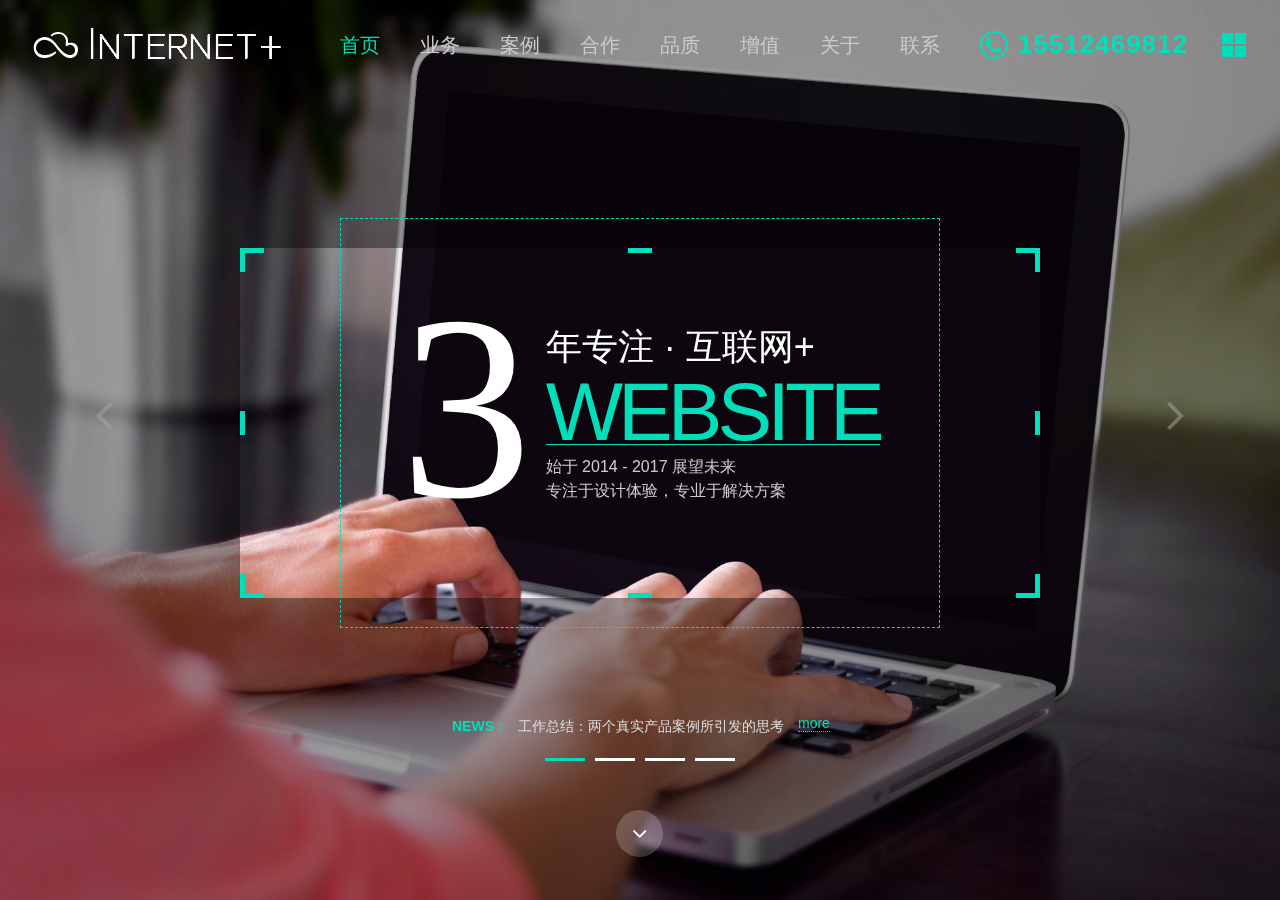
<file: lingdong/index.html>
﻿<!DOCTYPE html>
<html>
<head>
    <title>灵动网络科技</title>
    <meta name="renderer" content="webkit">
    <meta charset="utf-8" />
    <meta http-equiv="X-UA-Compatible" content="IE=edge,chrome=1">
    <meta name="viewport" content="width=device-width, initial-scale=1.0, user-scalable=0, minimal-ui">
    <meta name="description" content="灵动网络科技" />
    <meta name="keywords" content="互联网|网站建设|IT行业" />
    <meta name="generator" content="MetInfo 5.3.13" data-variable="http://show.metinfo.cn/muban/M1156008/328/,cn,10001,,10001,M1156008" />
    <link href="http://show.metinfo.cn/muban/M1156008/328/favicon.ico" rel="shortcut icon" type="image/x-icon" />
    <link rel="stylesheet" href="js/metinfo.css">
    <!--[if IE 9]>
    <link rel="stylesheet" href="http://show.metinfo.cn/muban/M1156008/328/templates/M1156008/cache/metinfo-ie9-1.css">
    <link rel="stylesheet" href="http://show.metinfo.cn/muban/M1156008/328/templates/M1156008/cache/metinfo-ie9-2.css">
    <link rel="stylesheet" href="http://show.metinfo.cn/muban/M1156008/328/templates/M1156008/cache/metinfo-ie9-3.css">
    <link rel="stylesheet" href="http://show.metinfo.cn/muban/M1156008/328/templates/M1156008/cache/metinfo-ie9-4.css">
    <![endif]-->
    <!--[if lt IE 10]>
    <script src="http://show.metinfo.cn/muban/M1156008/328/app/system/include/static/vendor/media-match/media.match.min.js"></script>
    <script src="http://show.metinfo.cn/muban/M1156008/328/app/system/include/static/vendor/respond/respond.min.js"></script>
    <script src="http://show.metinfo.cn/muban/M1156008/328/app/system/include/static/js/classList.min.js"></script>
    <![endif]-->
</head>
<body>
    <header role="heading" class="current">
        <div class="head-box">
            <div class="head-top">
                <div class="logo-box">
                    <a href="#" title="互联网网站模板|IT行业网站模板">
                        <img src="upload/201611/1480412957.png" title="互联网网站模板|IT行业网站模板" alt="互联网网站模板|IT行业网站模板">
                    </a>
                </div>
                <div class="jodo-box">
                    <p><img src="upload/201611/1422258610.jpg" alt="扫一扫微信二维码" /></p>
                    <p>扫一扫微信二维码 <em class="fa fa-mobile-phone"></em></p>
                </div>
            </div>
            <div class="nav-cut">
                <ul>
                    <li class="nav1 active"><a href="#" title="精彩首页">精彩首页</a></li>
                    <li class="nav1 ">
                        <a href="product/" title="产品中心" data-alert="全部">产品中心</a>
                        <ul>
                            <li class="nav2">
                                <a href="#" title="高端定制网站" data-alert="全部">高端定制网站</a>
                                <ul>
                                    <li class="nav3"><a href="#" title="响应式建站">响应式建站</a></li>
                                    <li class="nav3"><a href="#" title="PC端建站">PC端建站</a></li>
                                </ul>
                            </li>
                            <li class="nav2">
                                <a href="product/product.php?lang=cn&class2=106" title="移动网站建设" data-alert="全部">移动网站建设</a>
                                <ul>
                                    <li class="nav3"><a href="#" title="手机端建站">手机端建站</a></li>
                                    <li class="nav3"><a href="#" title="微信端建站">微信端建站</a></li>
                                </ul>
                            </li>
                            <li class="nav2">
                                <a href="#" title="业务系统研发" data-alert="全部">业务系统研发</a>
                            </li>
                            <li class="nav2">
                                <a href="product/product.php?lang=cn&class2=108" title="服务器运维" data-alert="全部">服务器运维</a>
                            </li>
                            <li class="nav2">
                                <a href="#" title="APP应用程序" data-alert="全部">APP应用程序</a>
                            </li>
                            <li class="nav2">
                                <a href="#" title="UI 美工设计" data-alert="全部">UI 美工设计</a>
                            </li>
                        </ul>
                    </li>
                    <li class="nav1 ">
                        <a href="news/" title="新闻资讯" data-alert="全部">新闻资讯</a>
                        <ul>
                            <li class="nav2">
                                <a href="#" title="公司新闻" data-alert="全部">公司新闻</a>
                            </li>
                            <li class="nav2">
                                <a href="#" title="行业资讯" data-alert="全部">行业资讯</a>
                            </li>
                        </ul>
                    </li>
                    <li class="nav1 ">
                        <a href="#" title="关于我们" data-alert="全部">关于我们</a>
                    </li>
                    <li class="nav1 ">
                        <a href="#" title="案例展示" data-alert="全部">案例展示</a>
                    </li>
                    <li class="background"></li>
                </ul>
            </div>
            <div class="head-bottom">
                <div class="foto-box">
                    <div class="social-box">
                        <a href="#" rel="nofollow" target="_blank">
                            <i class="fa fa-qq"></i>
                        </a>
                        <a href="" rel="nofollow" target="_blank"><i class="fa fa-weibo"></i></a>
                        <a id="met-weixin"><i class="fa fa-weixin"></i></a>
                        <div id="met-weixin-content" class="hide">
                            <div class="text-center met-weixin-img"><img src="upload/201611/1422258610.jpg" /></div>
                        </div>
                    </div>
                    <div class="foto-cut">高端定制，品牌设计</div>
                    <div class="powered_by_metinfo">
                        Powered by <a href="#" target="_blank" title="企业网站管理系统">MetInfo</a> 5.3.13
                    </div>

                </div>
            </div>
        </div>
    </header>
    <section role="main" class=" current">
        <div class="main-box">
            <div class="window-box">
                <div class="window-head">
                    <div class="head-left">
                        <img src="upload/201612/1481892407.png">
                    </div>
                    <hr>
                    <div class="visible-lg-block">
                        <ul></ul>
                    </div>
                    <div class="head-right r1">
                        <a href="tel:4000-123-456" title="4000-123-456">
                            <i class="fa fa-phone"></i>
                            <b>15512469812</b>
                        </a>
                    </div>
                    <div class="head-rights">
                        <ol><li></li><li></li><li></li><li></li></ol>
                    </div>
                </div>
                <div class="window-cut">
                    <div class="window-bin" data-hash="banner">
                        <div class="window-back banner" data-title="首页">
                            <div class="banner-box">
                                <div class="banner-cut">
                                    <div class="banner-bin swiper-lazy" data-background="upload/201612/1481164379.jpg">
                                        <div class="table-box">
                                            <div class="table-cell">
                                                <div class="banner-write ">
                                                    <span class="w1">3</span>
                                                    <span class="w2">
                                                        <span class="w21">年专注 · 互联网+</span>
                                                        <span class="w22">WEBSITE</span>
                                                        <span class="w23">始于 2014 - 2017 展望未来<br />专注于设计体验，专业于解决方案</span>
                                                    </span>
                                                </div>
                                            </div>
                                        </div>
                                        <div class="banner-absolute">
                                            <div class="banner-full visible-lg-block">
                                                <ol class="list-paddingleft-2"><li><p><br /></p></li><li><p><br /></p></li><li><p><br /></p></li><li><p><br /></p></li></ol>
                                                <ul class="list-paddingleft-2"><li><p><br /></p></li><li><p><br /></p></li><li><p><br /></p></li><li><p><br /></p></li></ul>
                                            </div>
                                            <div class="banner-border visible-lg-block"></div>
                                        </div>
                                    </div>
                                    <div class="banner-bin swiper-lazy" data-background="upload/201612/1481161992.jpg">
                                        <div class="table-box">
                                            <div class="table-cell">
                                                <div class="banner-write">
                                                    <span class="w2 wc">
                                                        <span class="w21">设计控，也醉了</span>
                                                        <span class="w22">I·DESIGN</span>
                                                        <span class="w23">不是非要高大上，只是醉心于设计<br />我们想，再上一个好案例</span>
                                                    </span>
                                                </div>
                                            </div>
                                        </div>
                                        <div class="banner-absolute">
                                            <div class="banner-background visible-lg-block"></div>
                                        </div>
                                    </div>
                                    <div class="banner-bin swiper-lazy" data-background="upload/201612/1481163591.jpg">
                                        <div class="table-box">
                                            <div class="table-cell">
                                                <div class="banner-write">
                                                    <span class="w2 cc">
                                                        <span class="w21">技术派，论研发</span>
                                                        <span class="w22">DEVELOPER</span>
                                                        <span class="w23">我说，业界没有最好的技术，只有最棒的技术开发者<br />定制研发，为您的客户和团队</span>
                                                    </span>
                                                </div>
                                            </div>
                                        </div>
                                    </div>
                                    <div class="banner-bin swiper-lazy" data-background="upload/201612/1481164132.jpg">
                                        <div class="table-box">
                                            <div class="table-cell">
                                                <div class="banner-write">
                                                    <span class="w2 cc">
                                                        <span class="w21">先入为主，布局未来</span>
                                                        <span class="w22">LAYOUT</span>
                                                        <span class="w23">全面布局<em>PC</em>端与<em>移动</em>端<br />抢占头等商机<br />基于<em>Html5</em>响应式布局，智能识别多种终端设备</span>
                                                    </span>
                                                </div>
                                            </div>
                                        </div>
                                    </div>
                                </div>
                                <div class="banner-ctrl">
                                    <div class="ctrl-box ctrl-left"><i class="fa fa-angle-left"></i></div>
                                    <div class="ctrl-box ctrl-right"><i class="fa fa-angle-right"></i></div>
                                </div>
                                <div class="banner-news">
                                    <b>NEWS：</b>
                                    <span class="banner-span">
                                        <ol class="banner-ol">
                                            <li class="banner-li"><a href="#" title="工作总结：两个真实产品案例所引发的思考">工作总结：两个真实产品案例所引发的思考</a></li>
                                            <li class="banner-li"><a href="#" title="做产品用得上的7个心理学理论">做产品用得上的7个心理学理论</a></li>
                                            <li class="banner-li"><a href="#" title="其实，设计LOGO并不难！用对工具，你也可以成为设计师！">其实，设计LOGO并不难！用对工具，你也可以成为设计师！</a></li>
                                            <li class="banner-li"><a href="#" title="产品都免费了，还做不起来?免费模式背后的深究与思考">产品都免费了，还做不起来?免费模式背后的深究与思考</a></li>
                                            <li class="banner-li"><a href="#" title="APP的注册和登录功能设计">APP的注册和登录功能设计</a></li>
                                            <li class="banner-li"><a href="#" title="一气呵成的需求文档，要清楚3点撰写思路和这些小tips">一气呵成的需求文档，要清楚3点撰写思路和这些小tips</a></li>
                                            <li class="banner-li"><a href="#" title="APP的内容布局设计，需要考虑的设计因素和原则">APP的内容布局设计，需要考虑的设计因素和原则</a></li>
                                            <li class="banner-li"><a href="#" title="从微信、钉钉等APP，看六种常见的loading 加载设计">从微信、钉钉等APP，看六种常见的loading 加载设计</a></li>
                                        </ol>
                                    </span>
                                    <p><a href="news/" title="新闻资讯">more</a></p>
                                </div>
                                <div class="banner-pager"></div>
                                <div class="banner-down"><i class="fa fa-angle-down"></i></div>
                            </div>
                        </div>
                    </div>
                    <div class="window-bin" data-hash="icon">
                        <div class="window-back swiper-lazy" data-title="业务" data-background="upload/201612/1482203407.jpg">
                            <div class="table-box">
                                <div class="table-cell">
                                    <div class="title-box">
                                        <h1>WHAT CAN WE DO</h1>
                                        <h2>我们能做什么</h2>
                                    </div>
                                    <div class="height-10"></div>
                                    <div class="icon-box icon-type-0">
                                        <ul>

                                            <li>
                                                <a title="高端定制网站" href="product.html">
                                                    <i class="fa fa-html5"></i>
                                                    <h3>高端定制网站</h3>
                                                    <p>企业高端定制网站设计<br>彰显品牌形象</p>
                                                </a>
                                            </li>

                                            <li>
                                                <a title="移动网站建设" href="product_1.html">
                                                    <i class="fa fa-css3"></i>
                                                    <h3>移动网站建设</h3>
                                                    <p>定制手机网站 / 微网站制作<br>布局移动互联网</p>
                                                </a>
                                            </li>

                                            <li>
                                                <a title="业务系统研发" href="#">
                                                    <i class="fa fa-sitemap"></i>
                                                    <h3>业务系统研发</h3>
                                                    <p>基于 B/S 架构的系统研发<br>让业务办公轻松自如</p>
                                                </a>
                                            </li>
                                        </ul><ul>
                                            <li>
                                                <a title="服务器运维" href="#">
                                                    <i class="fa fa-dropbox"></i>
                                                    <h3>服务器运维</h3>
                                                    <p>我们不只提供云硬件和网络<br>更加注重技术运维</p>
                                                </a>
                                            </li>

                                            <li>
                                                <a title="APP应用程序" href="#">
                                                    <i class="fa fa-joomla"></i>
                                                    <h3>APP应用程序</h3>
                                                    <p>基于 iOS / Android 应用开发<br>掌控智能终端时代</p>
                                                </a>
                                            </li>

                                            <li>
                                                <a title="UI 美工设计" href="#">
                                                    <i class="fa fa-shield"></i>
                                                    <h3>UI 美工设计</h3>
                                                    <p>IIS等网站运行环境安全维护<br>业务的稳定来源</p>
                                                </a>
                                            </li>
                                        </ul>
                                    </div>
                                    <div class="icon-text">One-stop Internet service</div>
                                </div>
                            </div>
                        </div>
                    </div>
                    <div class="window-bin" data-hash="case">
                        <div class="window-back swiper-lazy" data-title="案例" data-background="upload/201612/1481211118.jpg">
                            <div class="case-ctrl">
                                <div class="ctrl-box ctrl-left"><i class="fa fa-angle-left"></i></div>
                                <div class="ctrl-box ctrl-right"><i class="fa fa-angle-right"></i></div>
                            </div>
                            <div class="table-box">
                                <div class="table-cell">
                                    <div class="title-box">
                                        <h1>CASES</h1>
                                        <h2>案例展示</h2>
                                    </div>
                                    <div class="case-box">
                                        <ul class="case-cut">
                                            <li class="case-bin">
                                                <a href="product/showproduct.php?lang=cn&id=44" title="日用品销售公司响应式网站模板">
                                                    <font>
                                                        <b></b>
                                                        <img data-src="upload/201612/1481330552.jpg"
                                                             class="swiper-lazy" title="日用品销售公司响应式网站模板" alt="日用品销售公司响应式网站模板">
                                                    </font>
                                                    <span>
                                                        <h3>日用品销售公司响应式网站模板</h3>
                                                        <p>日用品, 清新质朴, 风格多变&nbsp;</p>
                                                    </span>
                                                </a>
                                            </li>
                                            <li class="case-bin">
                                                <a href="product/showproduct.php?lang=cn&id=45" title="食品公司响应式网站模板">
                                                    <font>
                                                        <b></b>
                                                        <img data-src="upload/201612/1481330729.jpg"
                                                             class="swiper-lazy" title="食品公司响应式网站模板" alt="食品公司响应式网站模板">
                                                    </font>
                                                    <span>
                                                        <h3>食品公司响应式网站模板</h3>
                                                        <p>食品公司, 食品之家, 零食点心&nbsp;</p>
                                                    </span>
                                                </a>
                                            </li>
                                            <li class="case-bin">
                                                <a href="product/showproduct.php?lang=cn&id=46" title="科技公司网站模板|科技企业网站">
                                                    <font>
                                                        <b></b>
                                                        <img data-src="upload/201612/1481330159.jpg"
                                                             class="swiper-lazy" title="科技公司网站模板|科技企业网站" alt="科技公司网站模板|科技企业网站">
                                                    </font>
                                                    <span>
                                                        <h3>科技公司网站模板|科技企业网站</h3>
                                                        <p>科技企业, 源码下载, 多种字体&nbsp;</p>
                                                    </span>
                                                </a>
                                            </li>
                                            <li class="case-bin">
                                                <a href="product/showproduct.php?lang=cn&id=47" title="机械汽修公司响应式网站模板">
                                                    <font>
                                                        <b></b>
                                                        <img data-src="upload/201612/1481335516.jpg"
                                                             class="swiper-lazy" title="机械汽修公司响应式网站模板" alt="机械汽修公司响应式网站模板">
                                                    </font>
                                                    <span>
                                                        <h3>机械汽修公司响应式网站模板</h3>
                                                        <p>机械汽修, 直观明确, 服务项目&nbsp;</p>
                                                    </span>
                                                </a>
                                            </li>
                                            <li class="case-bin">
                                                <a href="product/showproduct.php?lang=cn&id=48" title="服装-服装网站模板|服装企业网站模板">
                                                    <font>
                                                        <b></b>
                                                        <img data-src="upload/201612/1481340777.jpg"
                                                             class="swiper-lazy" title="服装-服装网站模板|服装企业网站模板" alt="服装-服装网站模板|服装企业网站模板">
                                                    </font>
                                                    <span>
                                                        <h3>服装-服装网站模板|服装企业网站模板</h3>
                                                        <p>服装制作, 服装企业, 裁剪服饰&nbsp;</p>
                                                    </span>
                                                </a>
                                            </li>
                                            <li class="case-bin">
                                                <a href="product/showproduct.php?lang=cn&id=49" title="珠宝首饰|珍珠翡翠|项链吊坠网站模板">
                                                    <font>
                                                        <b></b>
                                                        <img data-src="upload/201612/1481342652.jpg"
                                                             class="swiper-lazy" title="珠宝首饰|珍珠翡翠|项链吊坠网站模板" alt="珠宝首饰|珍珠翡翠|项链吊坠网站模板">
                                                    </font>
                                                    <span>
                                                        <h3>珠宝首饰|珍珠翡翠|项链吊坠网站模板</h3>
                                                        <p>珠宝首饰, 珍珠翡翠, 项链吊坠&nbsp;</p>
                                                    </span>
                                                </a>
                                            </li>
                                            <li class="case-bin">
                                                <a href="#" title="古典家具公司网站模板">
                                                    <font>
                                                        <b></b>
                                                        <img data-src="upload/201612/1481344901.jpg"
                                                             class="swiper-lazy" title="古典家具公司网站模板" alt="古典家具公司网站模板">
                                                    </font>
                                                    <span>
                                                        <h3>古典家具公司网站模板</h3>
                                                        <p>古典家具, 装饰画, 家居饰品&nbsp;</p>
                                                    </span>
                                                </a>
                                            </li>
                                            <li class="case-bin">
                                                <a href="#" title="装饰企业网站模板-装饰公司">
                                                    <font>
                                                        <b></b>
                                                        <img data-src="upload/201612/1481355363.jpg"
                                                             class="swiper-lazy" title="装饰企业网站模板-装饰公司" alt="装饰企业网站模板-装饰公司">
                                                    </font>
                                                    <span>
                                                        <h3>装饰企业网站模板-装饰公司</h3>
                                                        <p>装饰企业, 专业饰品, 专修模板&nbsp;</p>
                                                    </span>
                                                </a>
                                            </li>
                                            <li class="case-bin">
                                                <a href="#" title="科技公司网站模板">
                                                    <font>
                                                        <b></b>
                                                        <img data-src="upload/201612/1481355257.jpg"
                                                             class="swiper-lazy" title="科技公司网站模板" alt="科技公司网站模板">
                                                    </font>
                                                    <span>
                                                        <h3>科技公司网站模板</h3>
                                                        <p>科技公司, 机器人浪潮, 硬件之都&nbsp;</p>
                                                    </span>
                                                </a>
                                            </li>

                                            <li class="case-bin">
                                                <a href="product/showproduct.php?lang=cn&id=54" title="装饰设计公司网站模板">
                                                    <font>
                                                        <b></b>
                                                        <img data-src="upload/201612/1481356071.jpg"
                                                             class="swiper-lazy" title="装饰设计公司网站模板" alt="装饰设计公司网站模板">
                                                    </font>
                                                    <span>
                                                        <h3>装饰设计公司网站模板</h3>
                                                        <p>专业性装饰, 住宅装饰, 材料环保化&nbsp;</p>
                                                    </span>
                                                </a>
                                            </li>
                                        </ul>
                                    </div>
                                    <div class="case-more"><a href="product.html" title="产品中心">MORE</a></div>
                                </div>
                            </div>
                        </div>
                    </div>
                    <div class="window-bin" data-hash="joint">
                        <div class="window-back swiper-lazy" data-title="合作" data-background="upload/201612/1482204540.jpg">
                            <div class="joint-ctrl">
                                <div class="ctrl-box ctrl-left"><i class="fa fa-angle-left"></i></div>
                                <div class="ctrl-box ctrl-right"><i class="fa fa-angle-right"></i></div>
                            </div>
                            <div class="table-box">
                                <div class="table-cell">
                                    <div class="title-box">
                                        <h1>COOPERATION</h1>
                                        <h2>互联网合作伙伴</h2>
                                    </div>
                                    <div class="joint-box joint-type-1">
                                        <ul class="joint-cut">
                                            <!-- <li class="joint-bin">
                                               <a target="_blank" href="http://metinfo.cn" title="长沙米拓信息技术有限公司">
                                                 <img class="swiper-lazy" data-src="upload/201612/1481251212.png" alt="长沙米拓信息技术有限公司">
                                               </a>
                                             </li>

                                             <li class="joint-bin">
                                               <a target="_blank" href="http://baidu.com" title="北京百度网讯科技有限公司">
                                                 <img class="swiper-lazy" data-src="upload/201612/1481251701.png" alt="北京百度网讯科技有限公司">
                                               </a>
                                             </li>

                                             <li class="joint-bin">
                                               <a target="_blank" href="http://www.alibabagroup.com" title="阿里巴巴网络技术有限公司">
                                                 <img class="swiper-lazy" data-src="upload/201612/1481251896.png" alt="阿里巴巴网络技术有限公司">
                                               </a>
                                             </li>

                                             <li class="joint-bin">
                                               <a target="_blank" href="http://huawei.com" title="华为技术有限公司">
                                                 <img class="swiper-lazy" data-src="upload/201612/1481252449.png" alt="华为技术有限公司">
                                               </a>
                                             </li>

                                             <li class="joint-bin">
                                               <a target="_blank" href="http://www.honor.cn" title="荣耀-华为荣耀官网">
                                                 <img class="swiper-lazy" data-src="upload/201612/1481253143.png" alt="荣耀-华为荣耀官网">
                                               </a>
                                             </li>

                                             <li class="joint-bin">
                                               <a target="_blank" href="http://1688.com" title="阿里巴巴采购批发网">
                                                 <img class="swiper-lazy" data-src="upload/201612/1481252442.png" alt="阿里巴巴采购批发网">
                                               </a>
                                             </li>

                                             <li class="joint-bin">
                                               <a target="_blank" href="http://taobao.com" title="淘宝在线购物商城">
                                                 <img class="swiper-lazy" data-src="upload/201612/1481252282.jpg" alt="淘宝在线购物商城">
                                               </a>
                                             </li>

                                             <li class="joint-bin">
                                               <a target="_blank" href="http://www.youku.com/" title="优酷土豆股份有限公司">
                                                 <img class="swiper-lazy" data-src="upload/201612/1481253102.png" alt="优酷土豆股份有限公司">
                                               </a>
                                             </li>

                                             <li class="joint-bin">
                                               <a target="_blank" href="http://www.iqiyi.com/" title="北京奇艺世纪科技有限公司">
                                                 <img class="swiper-lazy" data-src="upload/201612/1481253575.png" alt="北京奇艺世纪科技有限公司">
                                               </a>
                                             </li>

                                             <li class="joint-bin">
                                               <a target="_blank" href="http://qq.com" title="腾讯控股有限公司">
                                                 <img class="swiper-lazy" data-src="upload/201612/1481254158.png" alt="腾讯控股有限公司">
                                               </a>
                                             </li>

                                             <li class="joint-bin">
                                               <a target="_blank" href="https://y.qq.com/" title="QQ音乐在线听歌">
                                                 <img class="swiper-lazy" data-src="upload/201612/1481254103.png" alt="QQ音乐在线听歌">
                                               </a>
                                             </li>

                                             <li class="joint-bin">
                                               <a target="_blank" href="http://www.360.cn/" title="360奇虎360科技有限公司">
                                                 <img class="swiper-lazy" data-src="upload/201612/1481254399.png" alt="360奇虎360科技有限公司">
                                               </a>
                                             </li>

                                             <li class="joint-bin">
                                               <a target="_blank" href="http://www.sogou.com" title="搜狗搜索引擎">
                                                 <img class="swiper-lazy" data-src="upload/201612/1481254984.png" alt="搜狗搜索引擎">
                                               </a>
                                             </li>

                                             <li class="joint-bin">
                                               <a target="_blank" href="http://www.xunlei.com/" title="迅雷网络技术有限公司">
                                                 <img class="swiper-lazy" data-src="upload/201612/1481254612.png" alt="迅雷网络技术有限公司">
                                               </a>
                                             </li>

                                             <li class="joint-bin">
                                               <a target="_blank" href="https://www.aliyun.com" title="阿里云云服务器">
                                                 <img class="swiper-lazy" data-src="upload/201612/1481254984(1).png" alt="阿里云云服务器">
                                               </a>
                                             </li>

                                             <li class="joint-bin">
                                               <a target="_blank" href="https://www.jd.com/" title="京东在线购物商城">
                                                 <img class="swiper-lazy" data-src="upload/201612/1481255849.png" alt="京东在线购物商城">
                                               </a>
                                             </li>

                                             <li class="joint-bin">
                                               <a target="_blank" href="http://www.sina.com.cn/" title="新浪（NASDAQ：SINA）">
                                                 <img class="swiper-lazy" data-src="upload/201612/1481255599.png" alt="新浪（NASDAQ：SINA）">
                                               </a>
                                             </li>-->
                                            <li class="joint-bin">
                                                <a target="_blank" href="http://www.xkqjz.com/" title="新空气网络">
                                                    <img class="swiper-lazy" data-src="img/logs.png" alt="新空气网络">
                                                </a>
                                            </li>
                                        </ul>
                                    </div>
                                </div>
                            </div>
                        </div>
                    </div>
                    <div class="window-bin" data-hash="worth">
                        <div class="window-back swiper-lazy" data-title="品质" data-background="upload/201612/1481169859.jpg">
                            <div class="worth-ctrl">
                                <div class="ctrl-box ctrl-left"><i class="fa fa-angle-left"></i></div>
                                <div class="ctrl-box ctrl-right"><i class="fa fa-angle-right"></i></div>
                            </div>
                            <div class="table-box">
                                <div class="table-cell">
                                    <div class="title-box">
                                        <h1>RESPONSIVE</h1>
                                        <h2><font color=#fff>不同媒介，同样精彩 </font></h2>
                                    </div>
                                    <div class="worth-box">
                                        <div class="worth-cut">
                                            <div class="worth-bin"><p class="em-fa"><em class="fa fa-mobile"></em><em class="fa fa-tablet"></em><em class="fa fa-desktop"></em></p><p style="color:#e1e1e1;">触及视觉灵魂的设计趋势</p><p style="color:#e1e1e1;">精心布局的用户体验</p><p style="color:#e1e1e1;">毫无顾忌地通过任何终端</p><p style="color:#e1e1e1;">呈现在客户的眼前</p></div>
                                            <div class="worth-bin"><p class="em-fa ef-32"><em class="fa fa-html5"></em><em class="fa fa-css3"></em><em class="fa fa-rss"></em></p><p style="color:#e1e1e1;">Html5 + CSS3 响应式布局</p><p style="color:#e1e1e1;">卓越的浏览器兼容性</p><p style="color:#e1e1e1;">因为高端，所以出众</p></div>
                                            <div class="worth-bin"><p class="em-fa ef-32"><em class="fa fa-windows"></em><em class="fa fa-apple"></em><em class="fa fa-android"></em></p><p style="color:#e1e1e1;">基于 B/S 架构的网站建设</p><p style="color:#e1e1e1;">无障碍的跨平台应用</p><p style="color:#e1e1e1;">无须用户下载安装即可使用</p><p style="color:#e1e1e1;">云端管理，轻松维护</p></div>
                                            <div class="worth-bin"><p class="em-fa ef-32"><em class="fa fa-money"></em><em class="fa fa-rmb"></em><em class="fa fa-usd"></em></p><p style="color:#e1e1e1;">在线购物商城应用安装</p><p style="color:#e1e1e1;">支持各种货币结算</p><p style="color:#e1e1e1;">各种支付接口应有尽有</p></div>
                                        </div>
                                    </div>
                                    <div class="worth-text"><a href="show/" title="你以为看到了网站的全部？">你以为看到了网站的全部？</a></div>
                                </div>
                            </div>
                        </div>
                    </div>
                    <div class="window-bin" data-hash="mark">
                        <div class="window-back swiper-lazy" data-title="增值" data-background="upload/201612/1481180268.jpg">
                            <div class="mark-ctrl">
                                <div class="ctrl-box ctrl-left"><i class="fa fa-angle-left"></i></div>
                                <div class="ctrl-box ctrl-right"><i class="fa fa-angle-right"></i></div>
                            </div>
                            <div class="table-box">
                                <div class="table-cell">
                                    <div class="title-box">
                                        <h1>MARKETING</h1>
                                        <h2>整合营销，抢占商机</h2>
                                    </div>
                                    <div class="mark-box mark-type-0">
                                        <div class="mark-cut">
                                            <div class="mark-bin">
                                                <a title="搜索引擎">

                                                    <i class="fa fa-google-plus"></i>

                                                    <h3>搜索引擎</h3>
                                                    <p>SEO 优化<br>搜索引擎竞价</p>
                                                </a>
                                            </div>
                                            <div class="mark-bin">
                                                <a title="微信营销">

                                                    <i class="fa fa-wechat"></i>

                                                    <h3>微信营销</h3>
                                                    <p>公众账号 / 微网站<br>微盟 ( 微社区 )</p>
                                                </a>
                                            </div>
                                            <div class="mark-bin">
                                                <a title="微博营销">

                                                    <i class="fa fa-weibo"></i>

                                                    <h3>微博营销</h3>
                                                    <p>企业蓝V认证<br>官方微博接入网站</p>
                                                </a>
                                            </div>
                                            <div class="mark-bin">
                                                <a title="消息推送">

                                                    <i class="fa fa-twitch"></i>

                                                    <h3>消息推送</h3>
                                                    <p>短信平台接口<br>Email 推送</p>
                                                </a>
                                            </div>
                                            <div class="mark-bin">
                                                <a title="在线支付">

                                                    <i class="fa fa-shield"></i>

                                                    <h3>在线支付</h3>
                                                    <p>支付宝、银联<br>Paypal 接口</p>
                                                </a>
                                            </div>
                                            <div class="mark-bin">
                                                <a title="论坛聚人">

                                                    <i class="fa fa-skyatlas"></i>

                                                    <h3>论坛聚人</h3>
                                                    <p>独立开发<br>会员打通</p>
                                                </a>
                                            </div>

                                        </div>
                                    </div>
                                </div>
                            </div>
                        </div>
                    </div>
                    <div class="window-bin" data-hash="about">
                        <div class="window-back swiper-lazy" data-title="关于" data-background="upload/201612/1481175422.jpg">
                            <div class="table-box">
                                <div class="table-cell">
                                    <div class="about-nav swiper-no-swiping">
                                        <ul></ul>
                                    </div>
                                    <div class="about-box">
                                        <div class="about-cut">
                                            <div class="about-bin" title="思想"><p class="about-sxtitle">厚积薄发</p><p>登上峰顶，不是为了饱览风光，是为了寻找更高的山峰<br />日出东方，告别了昨天的荣耀，将光芒照向更远的地方<br />一路上，我们更在意如何积累和沉淀</p><p class="about-sixiang">下一秒，让你看，我们到底有多强</p></div>
                                            <div class="about-bin" title="关于"><p class="about-titless">互联网+</p><p>“互联网+”是创新2.0下的互联网发展的新业态，是知识社会创新2.0推动下的互联网形态演进及其催生的经济社会发展新形态。“互联网+”是互联网思维的进一步实践成果，推动经济形态不断地发生演变，从而带动社会经济实体的生命力，为改革、创新、发展提供广阔的网络平台。</p></div>
                                            <!--<div class="about-bin" title="荣誉"><p class="about-titless">放下荣誉，放眼未来</p><div class="about-time"><p>2009年<span style="text-decoration:underline;">-</span>荣获广东省创新企业</p><p>2010年<span style="text-decoration:underline;">-</span>设计联盟评选为金牌设计企业</p><p>2011年<span style="text-decoration:underline;">-</span>荣获中关村高新技术企业</p><p>2012年<span style="text-decoration:underline;">-</span>成功注册 &quot; 互联网+ &quot; 商标，树立品牌</p><p>2013年<span style="text-decoration:underline;">-</span>已拥有自主知识产权，国家软件著作权达12项之多</p></div></div>-->
                                        </div>
                                    </div>
                                    <!--<div class="about-bottom">
                                        <ul class="about-ul">
                                            <li class="about-li"><b>611</b>位企业客户信赖之选</li>
                                            <li class="about-li"><b>267</b>上市/集团企业设计作品</li>
                                            <li class="about-li"><b>2010</b>年度金牌设计企业</li>
                                            <li class="about-li"><b>12</b>项国家软件著作权</li>
                                            <li class="about-li"><b>96%</b>以上的客户续费率</li>
                                        </ul>
                                    </div>-->
                                </div>
                            </div>
                        </div>
                    </div>
                    <div class="window-bin" data-hash="contact">
                        <div class="window-back swiper-lazy" data-title="联系" data-background="upload/201612/1481719302.jpg">
                            <div class="table-box">
                                <div class="table-cell">
                                    <div class="hidden visible-lg-block"><div class="contact-box"><div class="contact-left"><img src="img/wx.png" /></div><div class="contact-center"><p class="t">15512469812</p><p>扫描关注我们</p><p>中国·邯郸市</p><p>联系电话：+86-15512469812</p><p>地址：邯郸市馆陶县</p></div><div class="contact-right"><p>Email：admin@lingdongnet.com</p><p>域名：lingdongnet.com</p><p>Copyright 2014-2017<span style="line-height: 1.42857;">灵动科技</span><span style="line-height: 1.42857;">&nbsp;版权所有</span></p><p>冀ICP备 17018185 号</p></div></div><div class="contact-text"><p>开<em>拓</em>未<em>来</em></p><div>Metinfo best enterprise establishment system</div></div></div>
                                    <div class="hidden visible-sm-block visible-md-block"><div class="contact-box"><div class="contact-left"><img src="img/wx.png" /></div><div class="contact-center"><p class="t">15512469812</p><p>扫描关注我们</p><p>中国·邯郸市</p><p>联系电话：+86-15512469812</p><p>地址：邯郸市馆陶县</p></div><div class="contact-right"><p>Email：admin@lingdongnet.com</p><p>域名：lingdongnet.com</p><p>Copyright 2014-2017灵动科技 版权所有</p><p>冀ICP备 17018185 号</p></div></div><div class="contact-text"><p>开<em>拓</em>未<em>来</em></p><div>Metinfo best enterprise establishment system</div></div></div>
                                    <div class="hidden visible-xs-block"><div class="contact-box"><div class="contact-left"><img src="img/wx.png" /></div><div class="contact-center"><p class="t">15512469812</p><p>扫描关注我们</p><p>中国·邯郸市</p><p>联系电话：+86-15512469812</p><p>地址：邯郸市馆陶县</p><p><img class="c" src="img/wx.png" /></p></div></div></div>
                                </div>
                            </div>
                        </div>
                    </div>
                    <div class="window-bin foot none1">
                        <p>互联网 版权所有 2014-2017 冀ICP备17018185 </p>
                    </div>
                </div>
            </div>
            <button type="button" class="btn btn-icon btn-primary btn-squared met-scroll-top hide">
                <i class="icon wb-chevron-up" aria-hidden="true"></i>
            </button>

            <script src="js/metinfo.js"></script>
        </div>
    </section>
</body>
</html>
</file>
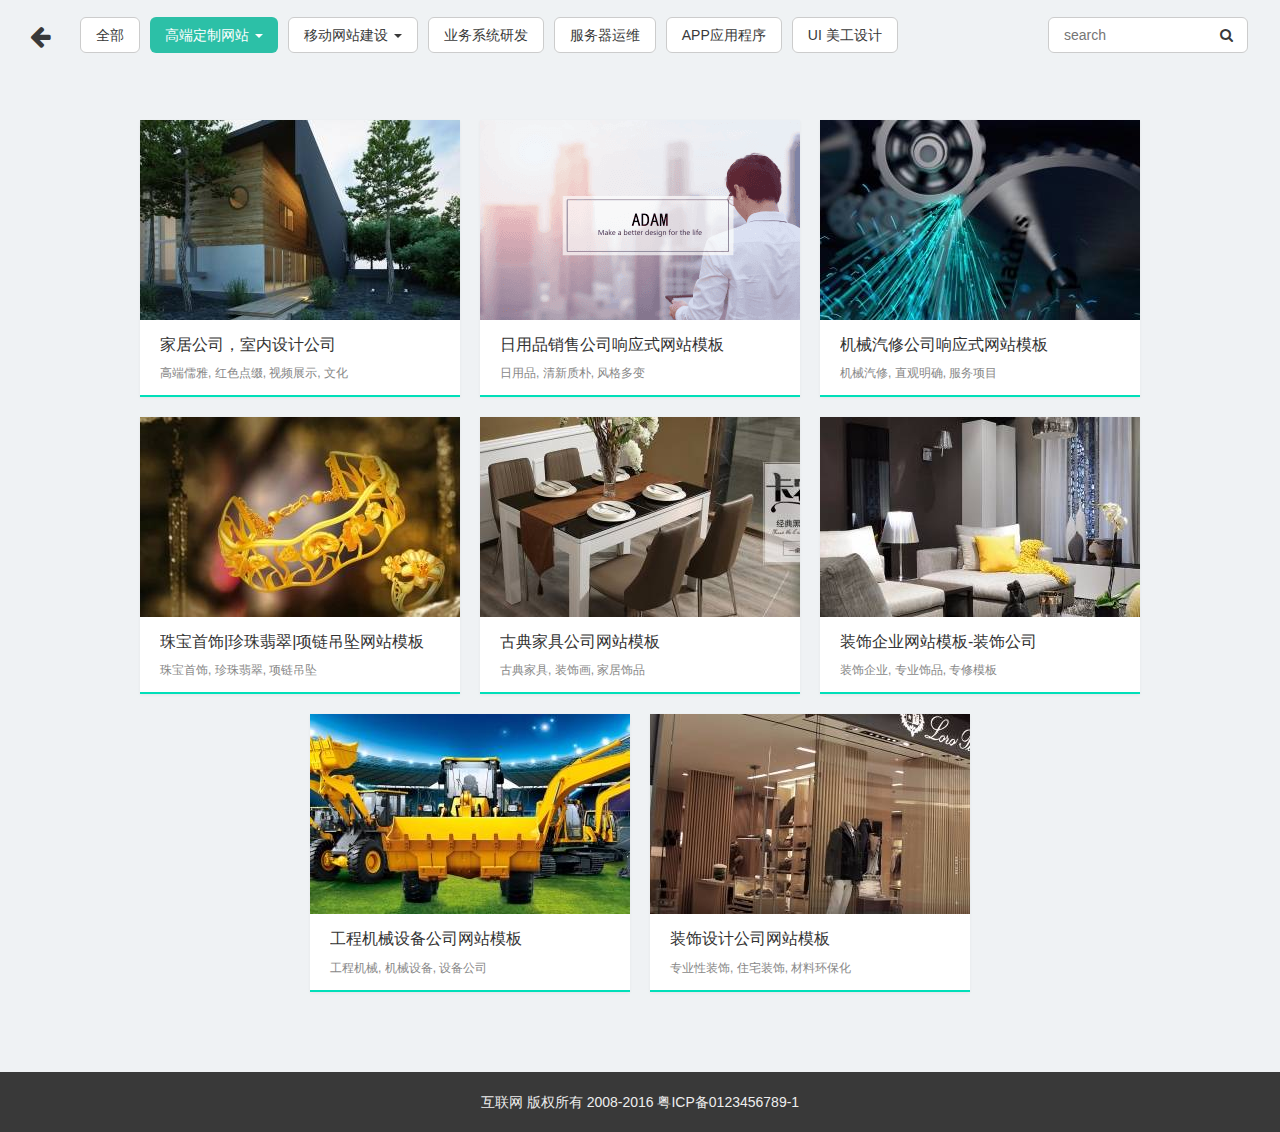
<file: lingdong/product.html>
<!DOCTYPE HTML>
<html>
<head>
<title>高端定制网站-产品中心-互联网网站模板|IT行业网站模板</title>
<meta name="renderer" content="webkit">
<meta charset="utf-8" />
<meta http-equiv="X-UA-Compatible" content="IE=edge,chrome=1">
<meta name="viewport" content="width=device-width, initial-scale=1.0, user-scalable=0, minimal-ui">
<meta name="generator" content="MetInfo 5.3.13"  data-variable="http://show.metinfo.cn/muban/M1156008/328/,cn,105,,3,M1156008" />
<meta name="description" content="企业高端定制网站设计
彰显品牌形象" />
<meta name="keywords" content="互联网|网站建设|IT行业" />
<link href="http://show.metinfo.cn/muban/M1156008/328/favicon.ico" rel="shortcut icon" type="image/x-icon" />
<link rel="stylesheet" href="js/metinfo.css">
<!--[if IE 9]>
<link rel="stylesheet" href="http://show.metinfo.cn/muban/M1156008/328/templates/M1156008/cache/metinfo-ie9-1.css">
<link rel="stylesheet" href="http://show.metinfo.cn/muban/M1156008/328/templates/M1156008/cache/metinfo-ie9-2.css">
<link rel="stylesheet" href="http://show.metinfo.cn/muban/M1156008/328/templates/M1156008/cache/metinfo-ie9-3.css">
<link rel="stylesheet" href="http://show.metinfo.cn/muban/M1156008/328/templates/M1156008/cache/metinfo-ie9-4.css">
<![endif]-->
<!--[if lt IE 10]>
<script src="http://show.metinfo.cn/muban/M1156008/328/app/system/include/static/vendor/media-match/media.match.min.js"></script>
<script src="http://show.metinfo.cn/muban/M1156008/328/app/system/include/static/vendor/respond/respond.min.js"></script>
<script src="http://show.metinfo.cn/muban/M1156008/328/app/system/include/static/js/classList.min.js"></script>
<![endif]-->

</head>

<body class="active">

<header role="heading" class="current">
  <div class="head-box">  
    <div class="head-top">
      <div class="logo-box">
        <a href="http://show.metinfo.cn/muban/M1156008/328/" title="互联网网站模板|IT行业网站模板">
          <img src="upload/201611/1480412957.png" title="互联网网站模板|IT行业网站模板" alt="互联网网站模板|IT行业网站模板">
        </a>
      </div>

      <div class="jodo-box">
	    <p><img src="upload/201611/1422258610.jpg" alt="扫一扫微信二维码"/></p>

		<p>扫一扫微信二维码 <em class="fa fa-mobile-phone"></em></p>

	  </div>

    </div>
	<div class="nav-cut">
	  <ul>

		<li class="nav1 "><a href="http://show.metinfo.cn/muban/M1156008/328/" title="精彩首页">精彩首页</a></li>

		<li class="nav1 active">
		  <a href="../product/"  title="产品中心" data-alert="全部">产品中心</a>

		  <ul>

			<li class="nav2">
			  <a href="../product/product.php?lang=cn&class2=105"  title="高端定制网站" data-alert="全部">高端定制网站</a>

			  <ul>

				<li class="nav3"><a href="../product/product.php?lang=cn&class3=115"  title="响应式建站">响应式建站</a></li>

				<li class="nav3"><a href="../product/product.php?lang=cn&class3=116"  title="PC端建站">PC端建站</a></li>

			  </ul>

			</li>

			<li class="nav2">
			  <a href="../product/product.php?lang=cn&class2=106"  title="移动网站建设" data-alert="全部">移动网站建设</a>

			  <ul>

				<li class="nav3"><a href="../product/product.php?lang=cn&class3=133"  title="手机端建站">手机端建站</a></li>

				<li class="nav3"><a href="../product/product.php?lang=cn&class3=134"  title="微信端建站">微信端建站</a></li>

			  </ul>

			</li>

			<li class="nav2">
			  <a href="../product/product.php?lang=cn&class2=107"  title="业务系统研发" data-alert="全部">业务系统研发</a>

			</li>

			<li class="nav2">
			  <a href="../product/product.php?lang=cn&class2=108"  title="服务器运维" data-alert="全部">服务器运维</a>

			</li>

			<li class="nav2">
			  <a href="../product/product.php?lang=cn&class2=131"  title="APP应用程序" data-alert="全部">APP应用程序</a>

			</li>

			<li class="nav2">
			  <a href="../product/product.php?lang=cn&class2=132"  title="UI 美工设计" data-alert="全部">UI 美工设计</a>

			</li>

		  </ul>

		</li>

		<li class="nav1 ">
		  <a href="../news/"  title="新闻资讯" data-alert="全部">新闻资讯</a>

		  <ul>

			<li class="nav2">
			  <a href="../news/news.php?lang=cn&class2=109"  title="公司新闻" data-alert="全部">公司新闻</a>

			</li>

			<li class="nav2">
			  <a href="../news/news.php?lang=cn&class2=110"  title="行业资讯" data-alert="全部">行业资讯</a>

			</li>

		  </ul>

		</li>

		<li class="nav1 ">
		  <a href="../show/"  title="关于我们" data-alert="全部">关于我们</a>

		</li>

		<li class="nav1 ">
		  <a href="../img/"  title="案例展示" data-alert="全部">案例展示</a>

		</li>

		<li class="background"></li>
	  </ul>
	</div>
    <div class="head-bottom">
      <div class="foto-box">

			<div class="social-box">

				<a href="http://wpa.qq.com/msgrd?v=3&uin=963064741&site=qq&menu=yes" rel="nofollow" target="_blank">
					<i class="fa fa-qq"></i>
				</a>

				<a href="" rel="nofollow" target="_blank"><i class="fa fa-weibo"></i></a>

				<a id="met-weixin"><i class="fa fa-weixin"></i></a>
				<div id="met-weixin-content" class="hide">
					<div class="text-center met-weixin-img"><img src="upload/201611/1422258610.jpg" /></div>
				</div>

			</div>

        <div class="foto-cut">高端定制，品牌设计</div>
        <div class="powered_by_metinfo">
          Powered by <a href="http://www.MetInfo.cn/#copyright" target="_blank" title="企业网站管理系统">MetInfo</a> 5.3.13
        </div>
 
      </div>
    </div>    
  </div>
</header>

<section role="main" class="subpage current">
  <div class="main-box">

<div class="sidebar-header active">
  <div class="sidebar-icon active">
    <i class="fa fa-arrow-left"></i>
    <i class="fa fa-th-list"></i>
  </div>
  <div class="sidebar-nav">
    <ol>全部</ol>
    <ul>
	
		<li class=""><a href="../product/"  title="全部">全部</a></li>

		<li class="active">

			<a href="../product/product.php?lang=cn&class2=105" title="高端定制网站">高端定制网站 <span class="caret"></span></a>
			<ul>
	
				<li class="one"><a href="../product/product.php?lang=cn&class2=105"  title="全部">全部</a></li>


				<li><a href="../product/product.php?lang=cn&class3=115"  title="响应式建站">响应式建站</a></li>

				<li><a href="../product/product.php?lang=cn&class3=116"  title="PC端建站">PC端建站</a></li>

			</ul>

		</li>

		<li class="">

			<a href="../product/product.php?lang=cn&class2=106" title="移动网站建设">移动网站建设 <span class="caret"></span></a>
			<ul>
	
				<li class="one"><a href="../product/product.php?lang=cn&class2=106"  title="全部">全部</a></li>


				<li><a href="../product/product.php?lang=cn&class3=133"  title="手机端建站">手机端建站</a></li>

				<li><a href="../product/product.php?lang=cn&class3=134"  title="微信端建站">微信端建站</a></li>

			</ul>

		</li>

		<li class="">

			<a href="../product/product.php?lang=cn&class2=107" title="业务系统研发" class="">业务系统研发</a>

		</li>

		<li class="">

			<a href="../product/product.php?lang=cn&class2=108" title="服务器运维" class="">服务器运维</a>

		</li>

		<li class="">

			<a href="../product/product.php?lang=cn&class2=131" title="APP应用程序" class="">APP应用程序</a>

		</li>

		<li class="">

			<a href="../product/product.php?lang=cn&class2=132" title="UI 美工设计" class="">UI 美工设计</a>

		</li>

	</ul>
  </div>

  <div class="sidebar-search">
    <form method="get" action="../search/">
      <input type="hidden" name="lang" value="cn" />
      <input type="hidden" name="class1" value="101" />
      <input type="search" name="searchword" class="searchword" placeholder="search" />
      <input type="submit" class="hidden" value=" " />
      <i class="fa fa-search"></i>
    </form>
  </div>
		
	
	
</div>

<div class="pro-box">
  <ul class="met-page-ajax">

<li class="case-bin pro" style="width:320px;">
  <a href="showproduct.php?lang=cn&id=42" title="家居公司，室内设计公司">
	<font>
	  <b></b>
	  <img src="img/null.png" 
	    title="家居公司，室内设计公司" alt="家居公司，室内设计公司"
	    data-original="upload/201612/1481290045.jpg">
	</font>
	<span>
	  <h3>家居公司，室内设计公司</h3>

	  <p>高端儒雅, 红色点缀, 视频展示, 文化&nbsp;</p>

	</span>
  </a>
</li>

<li class="case-bin pro" style="width:320px;">
  <a href="showproduct.php?lang=cn&id=44" title="日用品销售公司响应式网站模板">
	<font>
	  <b></b>
	  <img src=" img/null.png" 
	    title="日用品销售公司响应式网站模板" alt="日用品销售公司响应式网站模板"
	    data-original="upload/201612/1481330552.jpg">
	</font>
	<span>
	  <h3>日用品销售公司响应式网站模板</h3>

	  <p>日用品, 清新质朴, 风格多变&nbsp;</p>

	</span>
  </a>
</li>

<li class="case-bin pro" style="width:320px;">
  <a href="showproduct.php?lang=cn&id=47" title="机械汽修公司响应式网站模板">
	<font>
	  <b></b>
	  <img src="img/null.png" 
	    title="机械汽修公司响应式网站模板" alt="机械汽修公司响应式网站模板"
	    data-original="upload/201612/1481335516.jpg">
	</font>
	<span>
	  <h3>机械汽修公司响应式网站模板</h3>

	  <p>机械汽修, 直观明确, 服务项目&nbsp;</p>

	</span>
  </a>
</li>

<li class="case-bin pro" style="width:320px;">
  <a href="showproduct.php?lang=cn&id=49" title="珠宝首饰|珍珠翡翠|项链吊坠网站模板">
	<font>
	  <b></b>
	  <img src="img/null.png" 
	    title="珠宝首饰|珍珠翡翠|项链吊坠网站模板" alt="珠宝首饰|珍珠翡翠|项链吊坠网站模板"
	    data-original="upload/201612/1481342652.jpg">
	</font>
	<span>
	  <h3>珠宝首饰|珍珠翡翠|项链吊坠网站模板</h3>

	  <p>珠宝首饰, 珍珠翡翠, 项链吊坠&nbsp;</p>

	</span>
  </a>
</li>

<li class="case-bin pro" style="width:320px;">
  <a href="showproduct.php?lang=cn&id=50" title="古典家具公司网站模板">
	<font>
	  <b></b>
	  <img src="img/null.png" 
	    title="古典家具公司网站模板" alt="古典家具公司网站模板"
	    data-original="upload/201612/1481344901.jpg">
	</font>
	<span>
	  <h3>古典家具公司网站模板</h3>

	  <p>古典家具, 装饰画, 家居饰品&nbsp;</p>

	</span>
  </a>
</li>

<li class="case-bin pro" style="width:320px;">
  <a href="showproduct.php?lang=cn&id=51" title="装饰企业网站模板-装饰公司">
	<font>
	  <b></b>
	  <img src="img/null.png" 
	    title="装饰企业网站模板-装饰公司" alt="装饰企业网站模板-装饰公司"
	    data-original="upload/201612/1481355363.jpg">
	</font>
	<span>
	  <h3>装饰企业网站模板-装饰公司</h3>

	  <p>装饰企业, 专业饰品, 专修模板&nbsp;</p>

	</span>
  </a>
</li>

<li class="case-bin pro" style="width:320px;">
  <a href="showproduct.php?lang=cn&id=53" title="工程机械设备公司网站模板">
	<font>
	  <b></b>
	  <img src="img/null.png" 
	    title="工程机械设备公司网站模板" alt="工程机械设备公司网站模板"
	    data-original="upload/201612/1481356502.jpg">
	</font>
	<span>
	  <h3>工程机械设备公司网站模板</h3>

	  <p>工程机械, 机械设备, 设备公司&nbsp;</p>

	</span>
  </a>
</li>

<li class="case-bin pro" style="width:320px;">
  <a href="showproduct.php?lang=cn&id=54" title="装饰设计公司网站模板">
	<font>
	  <b></b>
	  <img src="img/null.png" 
	    title="装饰设计公司网站模板" alt="装饰设计公司网站模板"
	    data-original="upload/201612/1481356071.jpg">
	</font>
	<span>
	  <h3>装饰设计公司网站模板</h3>

	  <p>专业性装饰, 住宅装饰, 材料环保化&nbsp;</p>

	</span>
  </a>
</li>

  </ul>
</div>
<div class="pro-page">

<div class="hidden-xs">
		    <div class='met_pager'>
			<span class='PreSpan'>&laquo;</span><a href=product.html?lang=cn&class1=101&class2=105 class='Ahover'>1</a><span class='NextSpan'>&raquo;</span>
			    <span class='PageText'>转至第</span>
			    <input type='text' id='metPageT' data-pageurl='product.php?lang=cn&class1=101&class2=105&page=||1' value='1' />
			    <input type='button' id='metPageB' value='页' />
		    </div>
		</div>
<div class="met-page-ajax-body visible-xs-block invisible" data-plugin="appear" data-animate="slide-bottom" data-repeat="false">
	<button type="button" class="btn btn-default btn-block btn-squared ladda-button" id="met-page-btn" data-style="slide-left" data-url="http://show.metinfo.cn/muban/M1156008/328/product/?lang=cn&class1=101&class2=105&class3=0&mbpagelist=1" data-page="1"><i class="icon wb-chevron-down margin-right-5" aria-hidden="true"></i>更多产品</button>
</div>

</div>

<button type="button" class="btn btn-icon btn-primary btn-squared met-scroll-top hide">
  <i class="icon wb-chevron-up" aria-hidden="true"></i>
</button>


<script src="js/metinfo.js"></script>
</div>

<footer ><p>互联网 版权所有 2008-2016 粤ICP备0123456789-1 </p>
</footer>

</section>
</body>
</html>
</file>
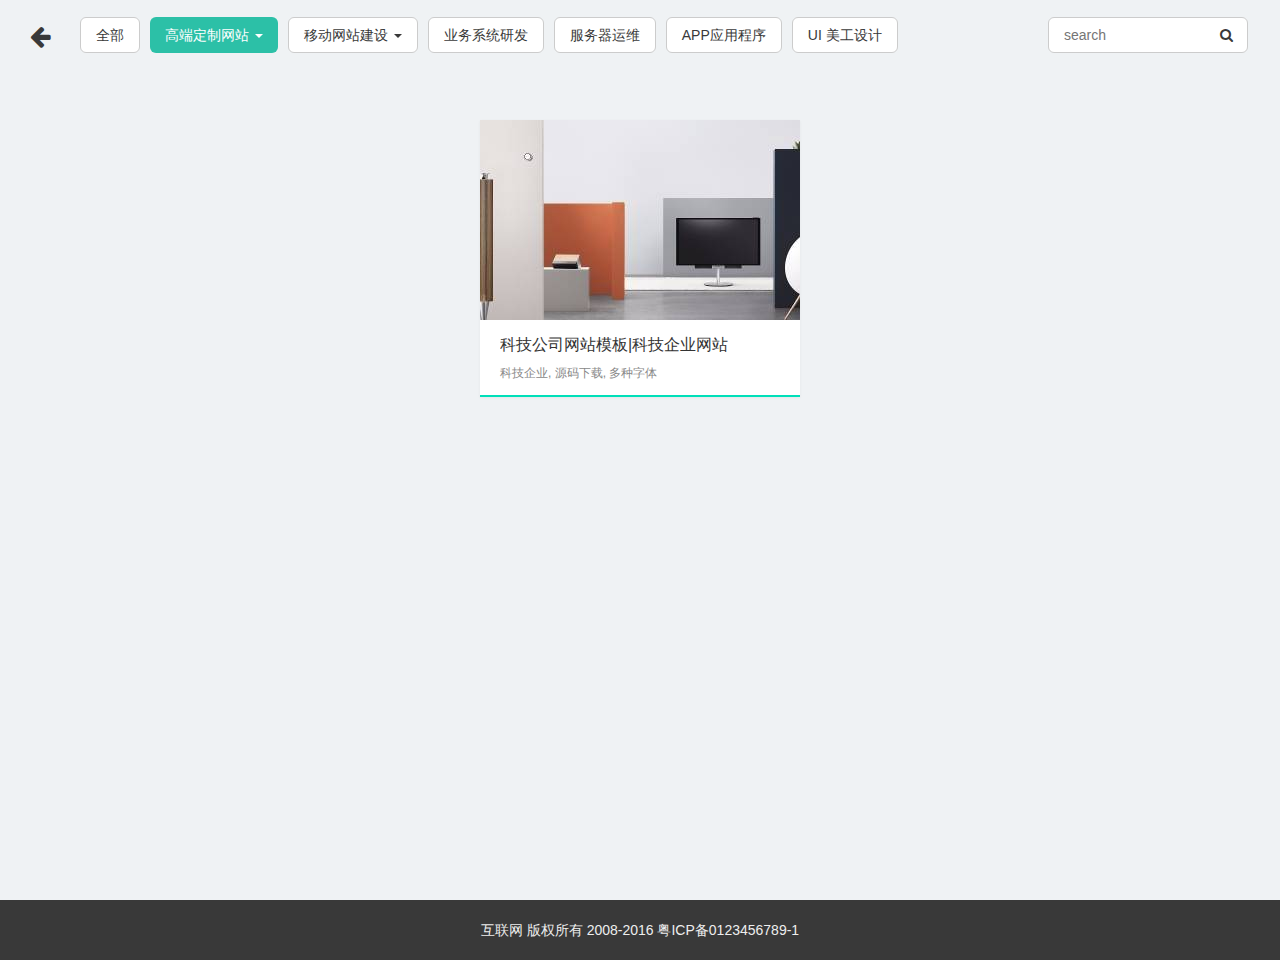
<file: lingdong/product_1.html>
<!DOCTYPE HTML>
<html>
<head>
<title>高端定制网站-产品中心-互联网网站模板|IT行业网站模板</title>
<meta name="renderer" content="webkit">
<meta charset="utf-8" />
<meta http-equiv="X-UA-Compatible" content="IE=edge,chrome=1">
<meta name="viewport" content="width=device-width, initial-scale=1.0, user-scalable=0, minimal-ui">
<meta name="generator" content="MetInfo 5.3.13"  data-variable="http://show.metinfo.cn/muban/M1156008/328/,cn,105,,3,M1156008" />
<meta name="description" content="企业高端定制网站设计
彰显品牌形象" />
<meta name="keywords" content="互联网|网站建设|IT行业" />
<link href="http://show.metinfo.cn/muban/M1156008/328/favicon.ico" rel="shortcut icon" type="image/x-icon" />
<link rel="stylesheet" href="js/metinfo.css">
<!--[if IE 9]>
<link rel="stylesheet" href="http://show.metinfo.cn/muban/M1156008/328/templates/M1156008/cache/metinfo-ie9-1.css">
<link rel="stylesheet" href="http://show.metinfo.cn/muban/M1156008/328/templates/M1156008/cache/metinfo-ie9-2.css">
<link rel="stylesheet" href="http://show.metinfo.cn/muban/M1156008/328/templates/M1156008/cache/metinfo-ie9-3.css">
<link rel="stylesheet" href="http://show.metinfo.cn/muban/M1156008/328/templates/M1156008/cache/metinfo-ie9-4.css">
<![endif]-->
<!--[if lt IE 10]>
<script src="http://show.metinfo.cn/muban/M1156008/328/app/system/include/static/vendor/media-match/media.match.min.js"></script>
<script src="http://show.metinfo.cn/muban/M1156008/328/app/system/include/static/vendor/respond/respond.min.js"></script>
<script src="http://show.metinfo.cn/muban/M1156008/328/app/system/include/static/js/classList.min.js"></script>
<![endif]-->

</head>

<body class="active">

<header role="heading" class="current">
  <div class="head-box">  
    <div class="head-top">
      <div class="logo-box">
        <a href="http://show.metinfo.cn/muban/M1156008/328/" title="互联网网站模板|IT行业网站模板">
          <img src="upload/201611/1480412957.png" title="互联网网站模板|IT行业网站模板" alt="互联网网站模板|IT行业网站模板">
        </a>
      </div>

      <div class="jodo-box">
	    <p><img src="upload/201611/1422258610.jpg" alt="扫一扫微信二维码"/></p>

		<p>扫一扫微信二维码 <em class="fa fa-mobile-phone"></em></p>

	  </div>

    </div>
	<div class="nav-cut">
	  <ul>

		<li class="nav1 "><a href="http://show.metinfo.cn/muban/M1156008/328/" title="精彩首页">精彩首页</a></li>

		<li class="nav1 active">
		  <a href="../product/"  title="产品中心" data-alert="全部">产品中心</a>

		  <ul>

			<li class="nav2">
			  <a href="../product/product.php?lang=cn&class2=105"  title="高端定制网站" data-alert="全部">高端定制网站</a>

			  <ul>

				<li class="nav3"><a href="../product/product.php?lang=cn&class3=115"  title="响应式建站">响应式建站</a></li>

				<li class="nav3"><a href="../product/product.php?lang=cn&class3=116"  title="PC端建站">PC端建站</a></li>

			  </ul>

			</li>

			<li class="nav2">
			  <a href="../product/product.php?lang=cn&class2=106"  title="移动网站建设" data-alert="全部">移动网站建设</a>

			  <ul>

				<li class="nav3"><a href="../product/product.php?lang=cn&class3=133"  title="手机端建站">手机端建站</a></li>

				<li class="nav3"><a href="../product/product.php?lang=cn&class3=134"  title="微信端建站">微信端建站</a></li>

			  </ul>

			</li>

			<li class="nav2">
			  <a href="../product/product.php?lang=cn&class2=107"  title="业务系统研发" data-alert="全部">业务系统研发</a>

			</li>

			<li class="nav2">
			  <a href="../product/product.php?lang=cn&class2=108"  title="服务器运维" data-alert="全部">服务器运维</a>

			</li>

			<li class="nav2">
			  <a href="../product/product.php?lang=cn&class2=131"  title="APP应用程序" data-alert="全部">APP应用程序</a>

			</li>

			<li class="nav2">
			  <a href="../product/product.php?lang=cn&class2=132"  title="UI 美工设计" data-alert="全部">UI 美工设计</a>

			</li>

		  </ul>

		</li>

		<li class="nav1 ">
		  <a href="../news/"  title="新闻资讯" data-alert="全部">新闻资讯</a>

		  <ul>

			<li class="nav2">
			  <a href="../news/news.php?lang=cn&class2=109"  title="公司新闻" data-alert="全部">公司新闻</a>

			</li>

			<li class="nav2">
			  <a href="../news/news.php?lang=cn&class2=110"  title="行业资讯" data-alert="全部">行业资讯</a>

			</li>

		  </ul>

		</li>

		<li class="nav1 ">
		  <a href="../show/"  title="关于我们" data-alert="全部">关于我们</a>

		</li>

		<li class="nav1 ">
		  <a href="../img/"  title="案例展示" data-alert="全部">案例展示</a>

		</li>

		<li class="background"></li>
	  </ul>
	</div>
    <div class="head-bottom">
      <div class="foto-box">

			<div class="social-box">

				<a href="http://wpa.qq.com/msgrd?v=3&uin=963064741&site=qq&menu=yes" rel="nofollow" target="_blank">
					<i class="fa fa-qq"></i>
				</a>

				<a href="" rel="nofollow" target="_blank"><i class="fa fa-weibo"></i></a>

				<a id="met-weixin"><i class="fa fa-weixin"></i></a>
				<div id="met-weixin-content" class="hide">
					<div class="text-center met-weixin-img"><img src="upload/201611/1422258610.jpg" /></div>
				</div>

			</div>

        <div class="foto-cut">高端定制，品牌设计</div>
        <div class="powered_by_metinfo">
          Powered by <a href="http://www.MetInfo.cn/#copyright" target="_blank" title="企业网站管理系统">MetInfo</a> 5.3.13
        </div>
 
      </div>
    </div>    
  </div>
</header>

<section role="main" class="subpage current">
  <div class="main-box">

<div class="sidebar-header active">
  <div class="sidebar-icon active">
    <i class="fa fa-arrow-left"></i>
    <i class="fa fa-th-list"></i>
  </div>
  <div class="sidebar-nav">
    <ol>全部</ol>
    <ul>
	
		<li class=""><a href="../product/"  title="全部">全部</a></li>

		<li class="active">

			<a href="../product/product.php?lang=cn&class2=105" title="高端定制网站">高端定制网站 <span class="caret"></span></a>
			<ul>
	
				<li class="one"><a href="../product/product.php?lang=cn&class2=105"  title="全部">全部</a></li>


				<li><a href="../product/product.php?lang=cn&class3=115"  title="响应式建站">响应式建站</a></li>

				<li><a href="../product/product.php?lang=cn&class3=116"  title="PC端建站">PC端建站</a></li>

			</ul>

		</li>

		<li class="">

			<a href="../product/product.php?lang=cn&class2=106" title="移动网站建设">移动网站建设 <span class="caret"></span></a>
			<ul>
	
				<li class="one"><a href="../product/product.php?lang=cn&class2=106"  title="全部">全部</a></li>


				<li><a href="../product/product.php?lang=cn&class3=133"  title="手机端建站">手机端建站</a></li>

				<li><a href="../product/product.php?lang=cn&class3=134"  title="微信端建站">微信端建站</a></li>

			</ul>

		</li>

		<li class="">

			<a href="../product/product.php?lang=cn&class2=107" title="业务系统研发" class="">业务系统研发</a>

		</li>

		<li class="">

			<a href="../product/product.php?lang=cn&class2=108" title="服务器运维" class="">服务器运维</a>

		</li>

		<li class="">

			<a href="../product/product.php?lang=cn&class2=131" title="APP应用程序" class="">APP应用程序</a>

		</li>

		<li class="">

			<a href="../product/product.php?lang=cn&class2=132" title="UI 美工设计" class="">UI 美工设计</a>

		</li>

	</ul>
  </div>

  <div class="sidebar-search">
    <form method="get" action="../search/">
      <input type="hidden" name="lang" value="cn" />
      <input type="hidden" name="class1" value="101" />
      <input type="search" name="searchword" class="searchword" placeholder="search" />
      <input type="submit" class="hidden" value=" " />
      <i class="fa fa-search"></i>
    </form>
  </div>
		
	
	
</div>

<div class="pro-box">
  <ul class="met-page-ajax">

 <li class="case-bin pro" style="width:320px;">
  <a href="showproduct.php?lang=cn&id=46" title="科技公司网站模板|科技企业网站">
	<font>
	  <b></b>
	  <img src="img/null.png" 
	    title="科技公司网站模板|科技企业网站" alt="科技公司网站模板|科技企业网站"
	    data-original="upload/201612/1481330159.jpg">
	</font>
	<span>
	  <h3>科技公司网站模板|科技企业网站</h3>

	  <p>科技企业, 源码下载, 多种字体&nbsp;</p>

	</span>
  </a>
</li>

  </ul>
</div>
<div class="pro-page">

<div class="hidden-xs">
		    <div class='met_pager'>
			<span class='PreSpan'>&laquo;</span><a href=product.html?lang=cn&class1=101&class2=105 class='Ahover'>1</a><span class='NextSpan'>&raquo;</span>
			    <span class='PageText'>转至第</span>
			    <input type='text' id='metPageT' data-pageurl='product.php?lang=cn&class1=101&class2=105&page=||1' value='1' />
			    <input type='button' id='metPageB' value='页' />
		    </div>
		</div>
<div class="met-page-ajax-body visible-xs-block invisible" data-plugin="appear" data-animate="slide-bottom" data-repeat="false">
	<button type="button" class="btn btn-default btn-block btn-squared ladda-button" id="met-page-btn" data-style="slide-left" data-url="http://show.metinfo.cn/muban/M1156008/328/product/?lang=cn&class1=101&class2=105&class3=0&mbpagelist=1" data-page="1"><i class="icon wb-chevron-down margin-right-5" aria-hidden="true"></i>更多产品</button>
</div>

</div>

<button type="button" class="btn btn-icon btn-primary btn-squared met-scroll-top hide">
  <i class="icon wb-chevron-up" aria-hidden="true"></i>
</button>


<script src="js/metinfo.js"></script>
</div>

<footer ><p>互联网 版权所有 2008-2016 粤ICP备0123456789-1 </p>
</footer>

</section>
</body>
</html>
</file>
